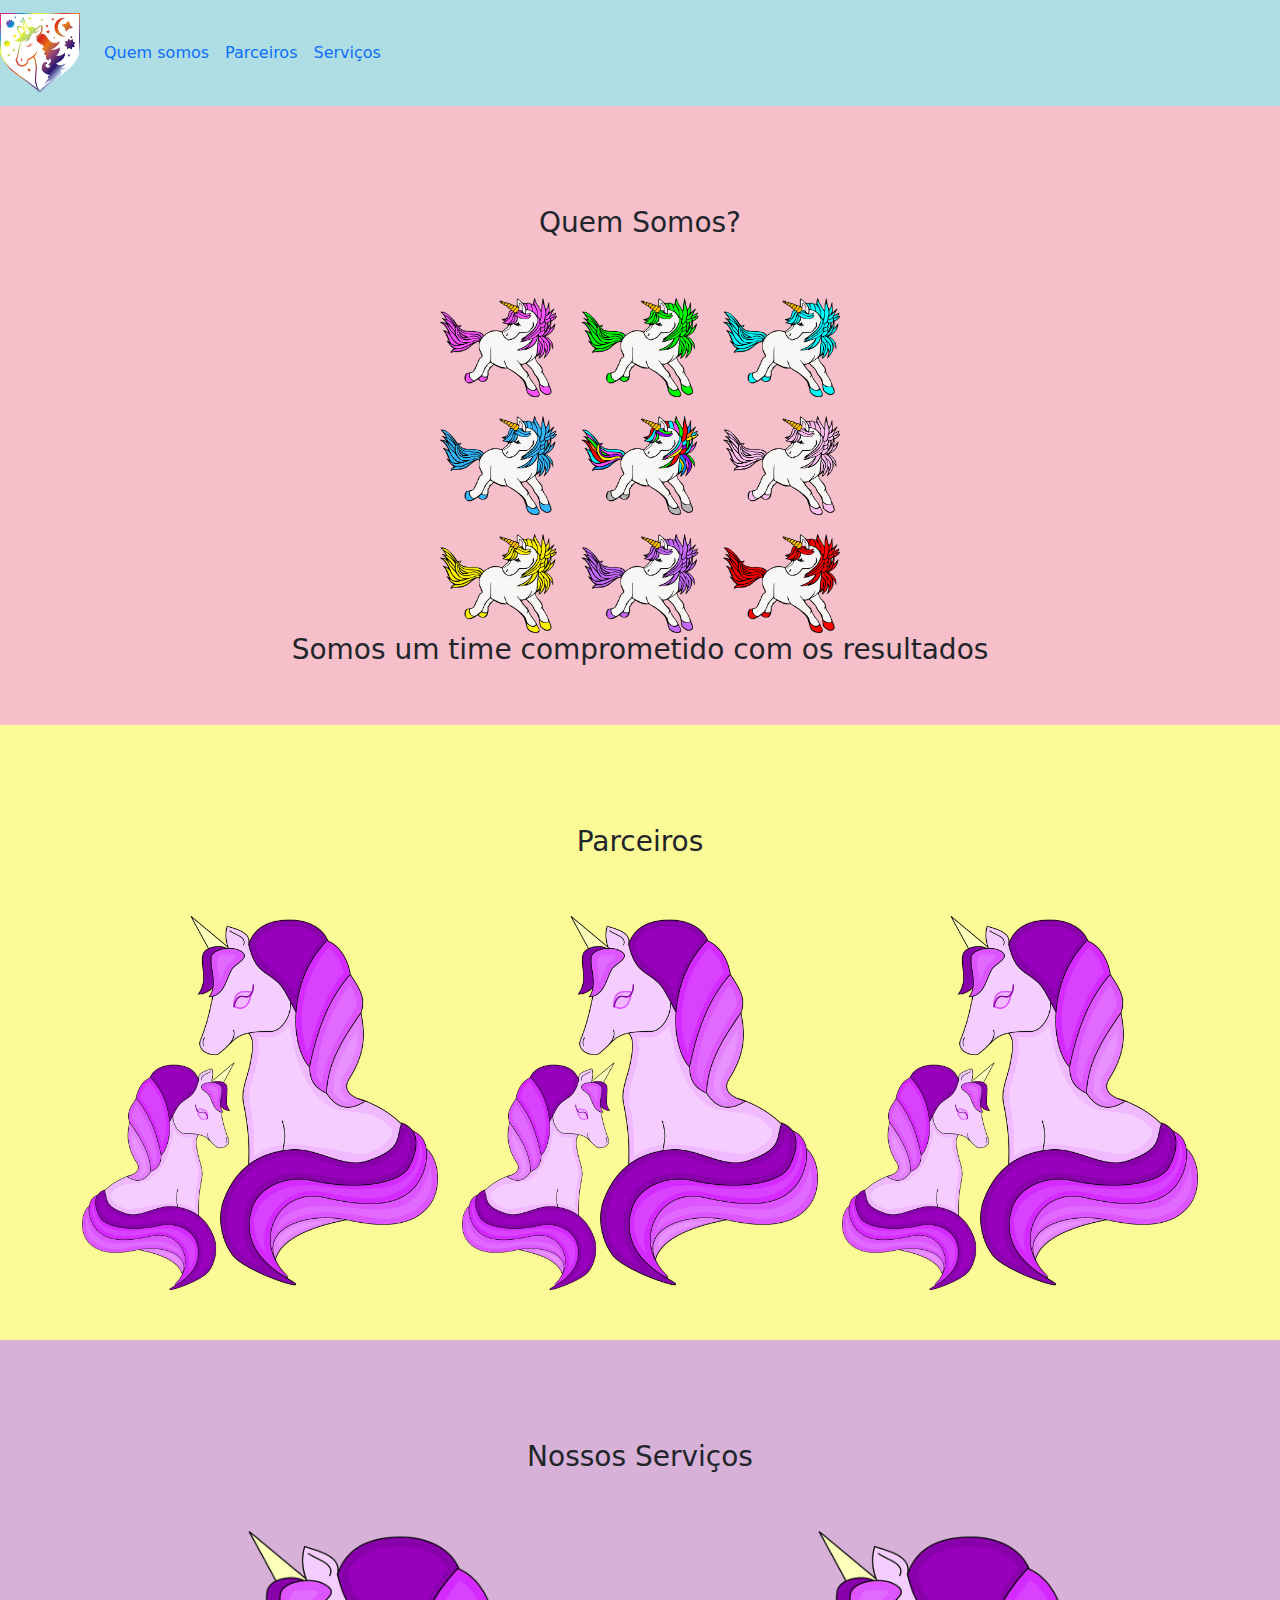
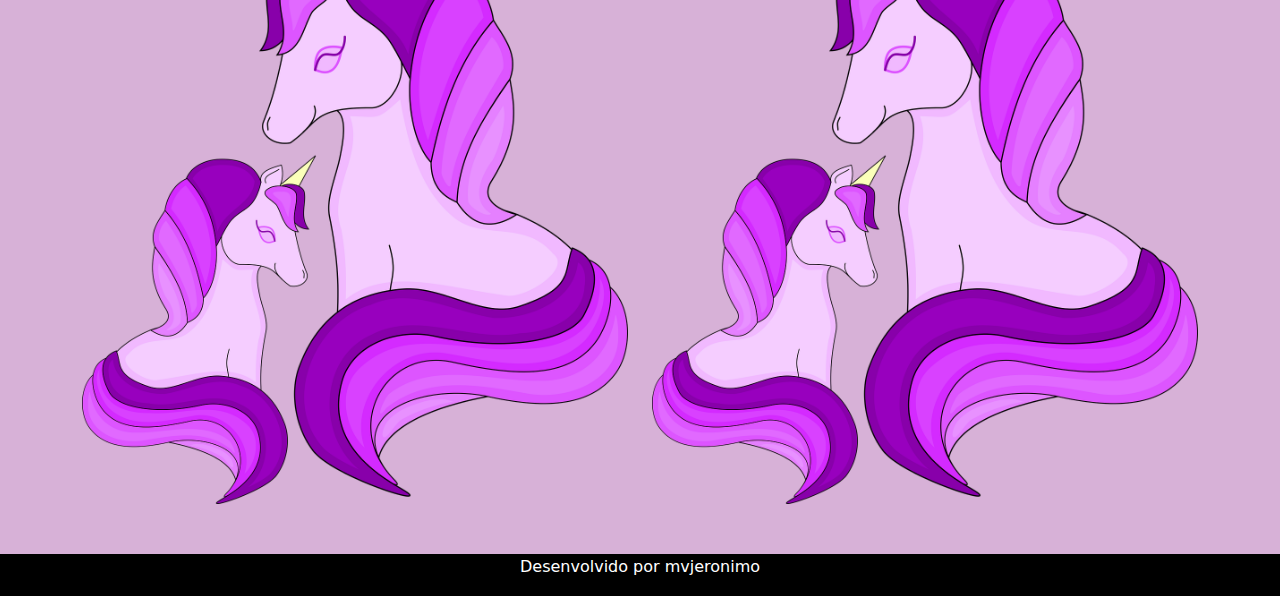
<file: assets/html/index.html>
<!DOCTYPE html>
<html lang="pt-br">
    <head>
        <title>Primeiro bootstrap</title>
        <meta charset="utf-8">
        <link rel="stylesheet" type="text/css" href="../bootstrap-5.0.2-dist/css/bootstrap.min.css">
        <link rel="stylesheet" type="text/css" href="../css/style.css">
    </head>
    <body>
        <nav class="navbar navbar-expand-lg navbar-ligth">
            <a class="navbar-brand" href="#">
                <img src="../img/logo_unicorn.png" width="80" height="80">
            </a>
            <div class="collapse navbar-collapse">
                <ul class="navbar-nav">
                    <li class="nav-item">
                        <a class="nav-link" href="#quem-somos">Quem somos</a>
                    </li>
                    <li class="nav-item">
                        <a class="nav-link" href="#parceiros">Parceiros</a>
                    </li>
                    <li class="nav-item">
                        <a class="nav-link" href="#servicos">Serviços</a>
                    </li>
                </ul>
            </div>
        </nav>
        <section id="quem-somos">
            <div class="container-fluid quem-somos text-center margin">
                <h3 class="margin">Quem Somos?</h3>
                <img src="../img/time_poneis.png" width="400px">
                <h3>Somos um time comprometido com os resultados</h3>
            </div>
        </section>
        <section id="parceiros">
            <div class="container-fluid parceiros text-center margin">
                <h3 class="margin">Parceiros</h3>
                <div class="container">
                    <div class="row">
                        <div class="col-lg-4">
                            <img src="../img/parceiros_ponei.png" width="100%">
                        </div>
                        <div class="col-lg-4">
                            <img src="../img/parceiros_ponei.png" width="100%">
                        </div>
                        <div class="col-lg-4">
                            <img src="../img/parceiros_ponei.png" width="100%">
                        </div>
                    </div>
                </div>
            </div>
        </section>
        <section id="servicos">
            <div class="container-fluid servicos text-center margin">
                <h3 class="margin">Nossos Serviços</h3>
                <div class="container">
                    <div class="row">
                        <div class="col-lg-6">
                            <img src="../img/parceiros_ponei.png" width="100%">
                        </div>
                        <div class="col-lg-6">
                            <img src="../img/parceiros_ponei.png" width="100%">
                        </div>
                    </div>
                </div>
            </div>
        </section>
    </body>
    <footer class="container-fluid text-center">
        <p>Desenvolvido por mvjeronimo</p>
    </footer>
</html>
</file>
<file: assets/css/style.css>
.navbar{
    background-color: #AEDDE3;
}
.margin{
    padding-top: 50px;
    padding-bottom: 50px;
}
.quem-somos{
    background-color: #F7BFCA;
}
.parceiros{
    background-color: #FCFA96;
}
.servicos{
    background-color: #D7B1D7;
}
footer{
    background-color: black;
    color: white;
    padding: 1px;
}
</file>
